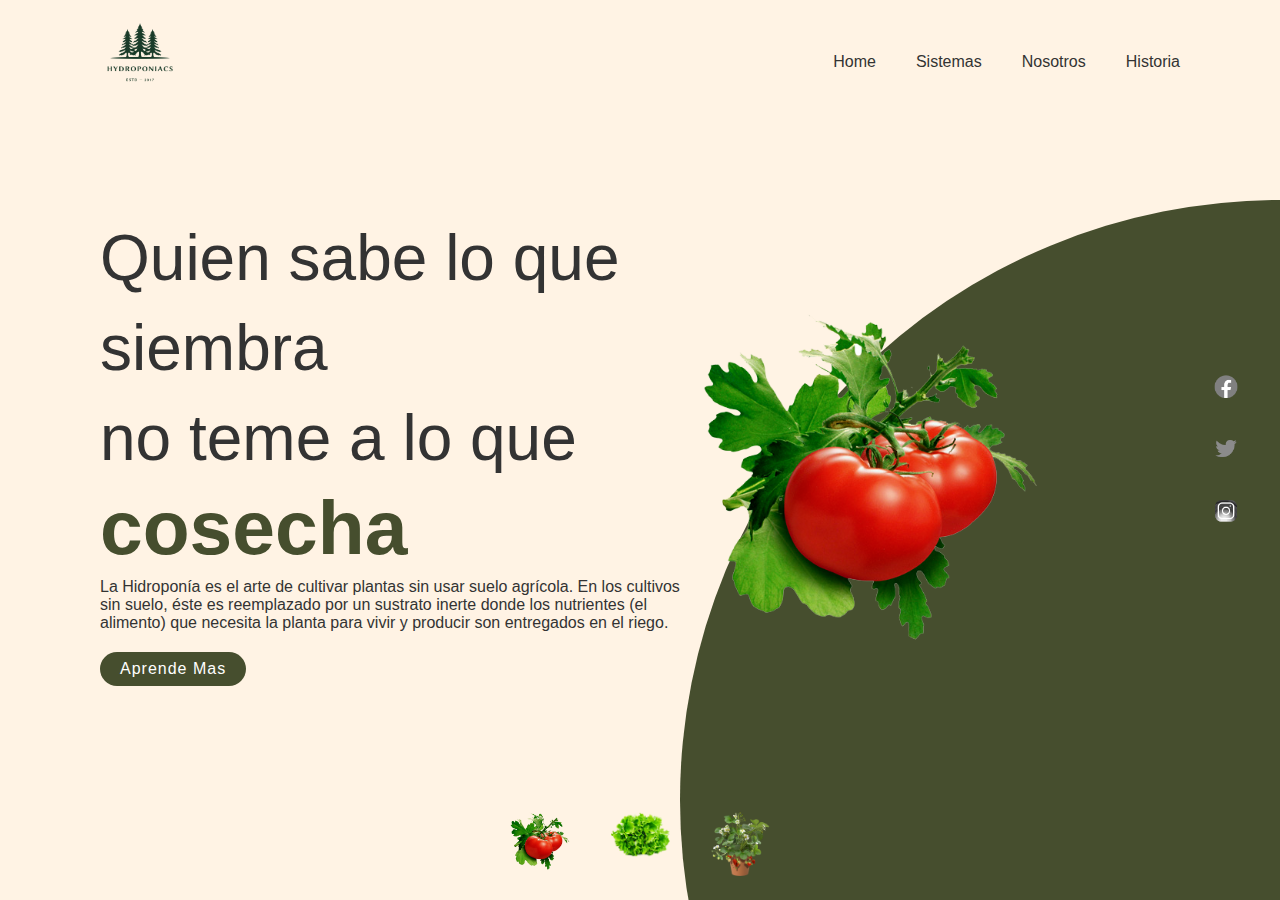
<file: index.html>
<!DOCTYPE html>
<html lang="en">
  <head>
    <meta charset="UTF-8" />
    <meta http-equiv="X-UA-Compatible" content="IE=edge" />
    <meta name="viewport" content="width=device-width, initial-scale=1.0" />
    <link rel="stylesheet" href="styles.css" />
    <title>Sabinos's Art Gallery</title>
  </head>
  <body>
    <section>
      <div class="circle"></div>
      <header>
        <a href="#"><img src="logo.png" class="logo" alt="" /></a>
        <ul>
          <li><a href="inicio.html">Home</a></li>
          <li><a href="sistemas.html">Sistemas</a></li>
          <li><a href="nosotros.html">Nosotros</a></li>
          <li><a href="historia.html">Historia</a></li>
         
        </ul>
      </header>
      <div class="content">
        <div class="textbx">
          <h2>
            Quien sabe lo que siembra<br />no teme a lo que <span>cosecha</span>
          </h2>
          <p>
            La Hidroponía es el arte de cultivar plantas sin usar suelo
            agrícola.  En los cultivos sin suelo, éste es reemplazado por un
            sustrato inerte donde los nutrientes (el alimento) que necesita la
            planta para vivir y producir son entregados en el riego.
          </p>
          <a href="inicio.html">Aprende Mas</a>
        </div>
        <div class="imgbx">
          <img src="tomate.png" alt="" class="star" />
        </div>
      </div>
      <ul class="thumb">
        <li>
          <img
            src="tomate.png"
            onclick="imgSlider('tomate.png');changeCircleColor('#464e2e')"
          />
        </li>
        <li>
          <img
            src="lechuga.png"
            onclick="imgSlider('lechuga.png');changeCircleColor('#464e2e')"
          />
        </li>
        <li>
          <img
            src="fresa.png"
            onclick="imgSlider('fresa.png');changeCircleColor('#464e2e')"
          />
        </li>
      </ul>
      <ul class="sci">
        <li>
          <a href="#"><img src="icons8-facebook-nuevo-48 (1).png" alt="" /></a>
        </li>
        <li>
          <a href="#"><img src="icons8-twitter-48 (1).png" alt="" /></a>
        </li>
        <li>
          <a href="#"><img src="icons8-instagram-48 (1).png" alt="" /></a>
        </li>
      </ul>
    </section>
    <script type="text/javascript">
      function imgSlider(anything) {
        document.querySelector(".star").src = anything;
      }
      function changeCircleColor(color) {
        const circle = document.querySelector(".circle");
        circle.style.background = color;
      }
    </script>
  </body>
</html>
</file>
<file: styles.css>
*{
    
    margin: 0;
    padding: 0;
    box-sizing: border-box;
    font-family: Arial, Helvetica, sans-serif;
    
}
section{
    position: relative;
    width: 100%;
    min-height: 100vh;
    padding: 100px;
    display: flex;
    justify-content: space-between;
    align-items: center;
    background: #FFF3E4;

}
header{
    position: absolute;
    top: 0;
    left: 0;
    width: 100%;
    padding: 20px 100px;
    display: flex;
    justify-content: space-between;
    align-items: center;

}
header .logo{
    position: relative;
    max-width: 80px;

}
header ul{
    position: relative;
    display: flex;

}
header ul li{
    list-style: none;
}

header ul li a{
    display: inline-block;
    color: #333;
    font-weight: 400;
    margin-left: 40px;
    text-decoration: none;
}

.content{
    position: relative;
    width: 100%;
    display: flex;
    justify-content: space-between;
    align-items: center;


}
.content .textbx{
    position: relative;
    max-width: 600px;

}
.content .textbx h2{
    color: #333;
    font-size: 4em;
    line-height: 1.4em;
    font-weight: 500;

}
.content .textbx h2 span{
    color: #464e2e;
    font-size: 1.2em;
    font-weight: 900;

}
.content .textbx p{
    color: #333;

}
.content .textbx a{
    display: inline-block;
    margin-top: 20px;
    padding: 8px 20px;
    background: #464e2e;
    color: #fff;
    border-radius: 40px;
    font-weight: 500;
    letter-spacing: 1px;
    text-decoration: none;

}
.content .imgbx{
    width: 600px;
    display: flex;
    justify-content: flex-start;
    padding-right: 50px;
    margin-top: 50px;
}
.content .imgbx img{
    max-width: 340px;
}
.thumb{
    position: absolute;
    left: 50%;
    bottom: 20px;
    transform: translateX(-50%);
    display: flex;
}
.thumb li{
    list-style: none;
    display: inline-block;
    margin: 0 20px;
    cursor: pointer;
    transition: 0.5s;

}
.thumb li:hover{
    transform: translateY(-15px);
}
.thumb li img{
   max-width: 60px; 
}
.sci{
    position: absolute;
    top: 50%;
    right: 30px;
    transform: translateY(-50%);
    display: flex;
    justify-content: center;
    align-items: center;
    flex-direction: column;

}
.sci li{
    list-style: none;

}
.sci li a{
    display: inline-block;
    margin: 5px 0;
    transform: scale(0.6);
    filter: grayscale(1);
}
.circle{
    position: absolute;
    top: 0;
    left: 0;
    width: 100%;
    height: 100%;
    background: #464e2e;
    clip-path: circle(600px at right 800px);
}
</file>
